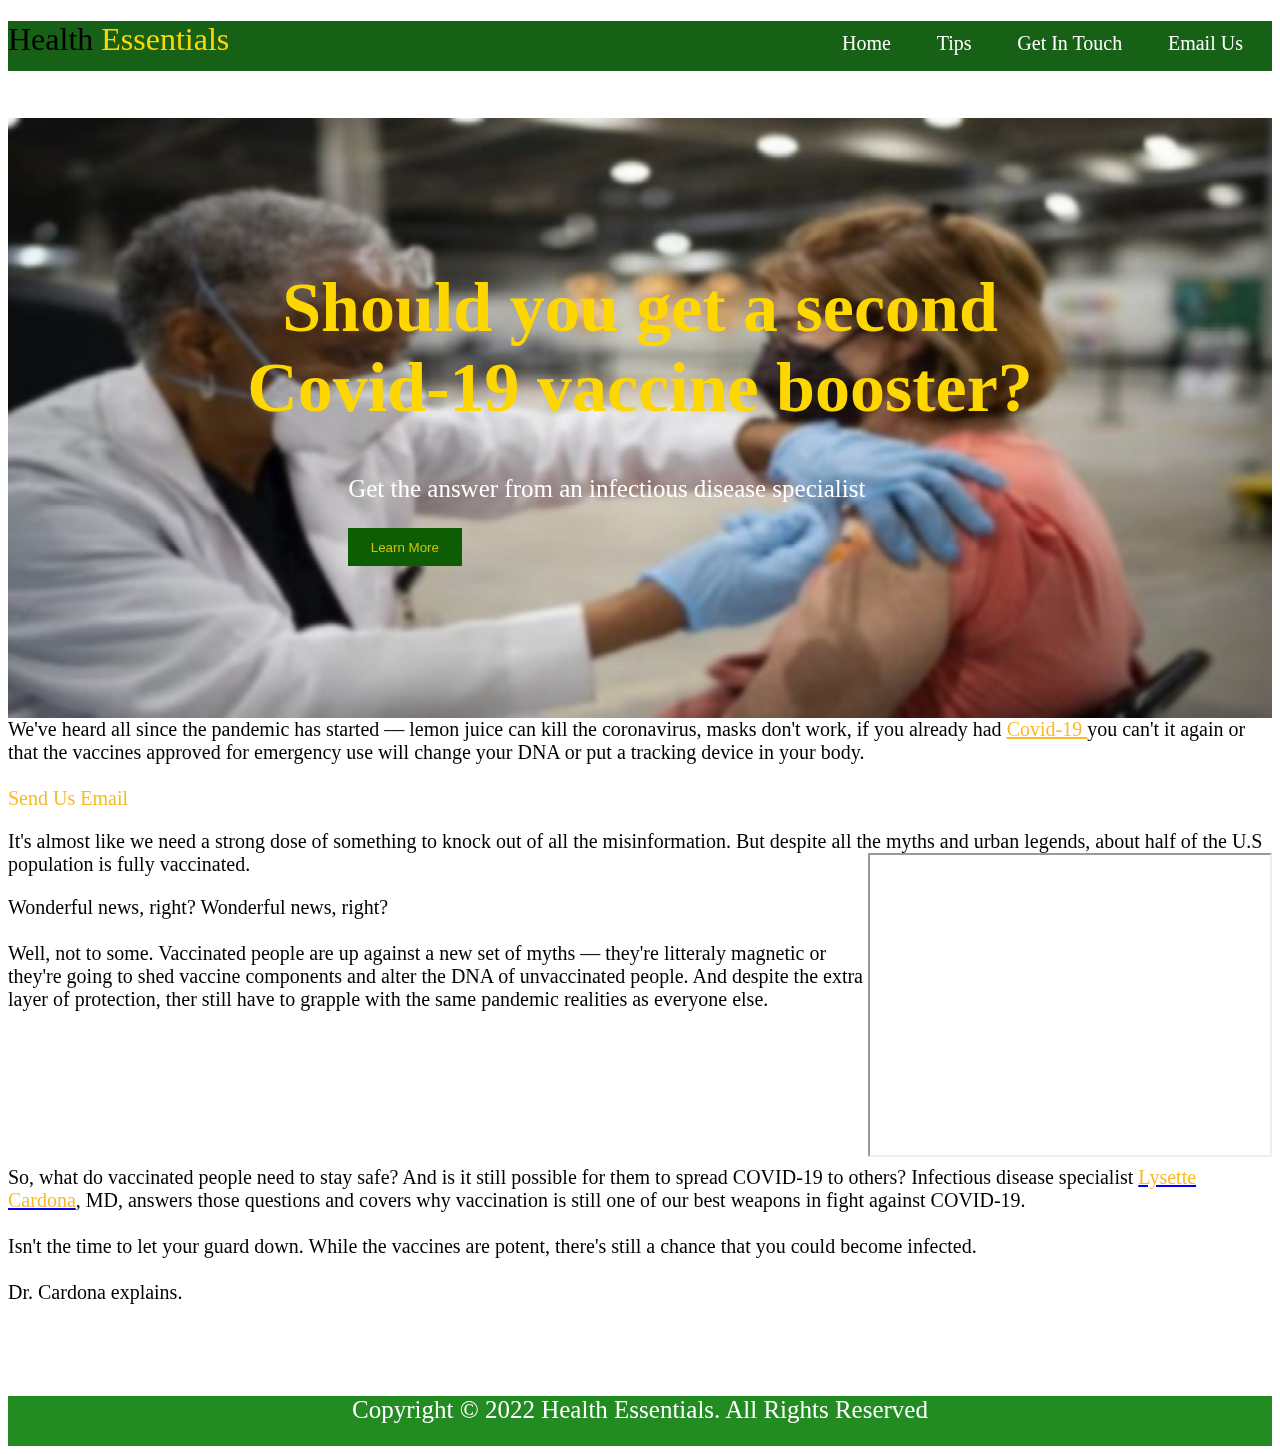
<file: index.html>
<!DOCTYPE html>
<html lang="en">
<head>
    <meta charset="UTF-8">
    <meta http-equiv="X-UA-Compatible" content="IE=edge">
    <meta name="viewport" content="width=device-width, initial-scale=1.0">
    <title>Final Exercice</title>
</head>
<body>
    <div>
    <header style="background-color: rgb(23, 97, 23); width:auto; height:50px; font-family: sans-seri0;">
        <h1 style="font-weight: lighter;">Health <span style="color:gold;">Essentials</span> 
        <a href="index.html" style="margin-left: 16cm; text-decoration: none;   
        font-size: 20px;color: white; ">Home</a>
        <a href="tips.html" style="margin-left:1cm; text-decoration: none;
         font-size: 20px;color: white;">Tips</a>
        <a href="getintouch.html" style="margin: 1cm; text-decoration: none; 
        font-size: 20px;color: white;">Get In Touch</a>
        <a href="mailto:cassellmagdalene150@gmail.com" style=" text-decoration: none;
         font-size: 20px;color: white;">Email Us</a>
        </h1>
    </header>
    </div>
    <div style="background-image:url(vaccine.jpeg); 
     background-repeat:no-repeat;
      align-self: center; background-size: cover; width: 100%; height: 600px;">
        <h1 style="color: gold; font-size: 70px;
        text-align:center; padding-top:150px ;">Should you get a second 
        <br>
        Covid-19 vaccine booster? 
        </h1>
        <p style="font-size:25px; padding-left: 9cm; color: white;">
            Get the answer from an infectious disease specialist
            <br>
        </p>
            <button type="submit" value="Learn More"
            style="color:rgba(255, 217, 0, 0.815); 
            background-color: rgb(14, 93, 4); height: 1cm;
            border: none; width: 3cm;margin-left: 9cm; padding: 0 0; cursor: pointer;">
            Learn More
            </button> 
        
    </div>
    <div style="color: black; font-size: 20px;">
        We've heard all since the pandemic has started &horbar; lemon juice can kill the coronavirus, masks don't work, 
        if you already had 
        <a href="www.google.com/Covid-19vaccine" style="color: rgba(250, 179, 14, 0.916);">
            Covid-19
        </a>
        you can't it again or that the vaccines approved for emergency use will change your DNA or put a tracking device
        in your body.
<br>
<br>
        <a href="mailto: cassellmagdalene150@gmail.com" style="text-decoration: none;
        color: rgba(250, 179, 14, 0.916) ;">Send Us Email
        </a>
        <p>
             It's almost like we need a strong dose of something to knock out of all the misinformation. But despite all the myths
            and urban legends, about half of the U.S population is fully vaccinated.
            <i>
                <iframe width="1138" height="496" src="https://www.youtube.com/embed/WpfOC2oWPAA" title="What To Do If I Have Covid 19? Treatment and Recovery at Home" allow="accelerometer; autoplay; clipboard-write; encrypted-media; gyroscope; picture-in-picture" allowfullscreen style="width: 400px; height:300px; float:right">

                </iframe>
            </i>
        </p>
        <p>
             Wonderful news, right? Wonderful news, right?
        <br>
        <br>
            Well, not to some. Vaccinated people are up against a new set of myths &horbar; they're litteraly magnetic or they're
            going to shed vaccine components and alter the DNA of unvaccinated people. And despite the extra layer of protection,
            ther still have to grapple with the same pandemic realities as everyone else.
        </p>
        <br>
        <br>
        <br>
        <br>
        <br>
        <p>
            So, what do vaccinated people need to stay safe? And is it still possible for them to spread COVID-19 to others?
            Infectious disease specialist 
            <a href="google.com/LysetteCardona"
            style="color:rgba(250, 179, 14, 0.916); text-decoration-color: blue;">Lysette Cardona</a>, MD, answers those questions and covers why vaccination is still one of our best weapons in
            fight against COVID-19.
<br>
<br>
            Isn't the time to let your guard down. While the vaccines are potent, there's still a chance that you could become infected. 
<br>
<br>
            Dr. Cardona explains.
        </p>
</div>
<br>
<br>
<br>
<br>
<div>
    <footer  style="background-color:forestgreen ; color: white; width: 100%; 
    height: 50px;text-align: center; font-size: 25px;"> 
        Copyright &copy; 2022 Health Essentials. All Rights Reserved
    </footer>
</div>
</body>
</html>
</file>
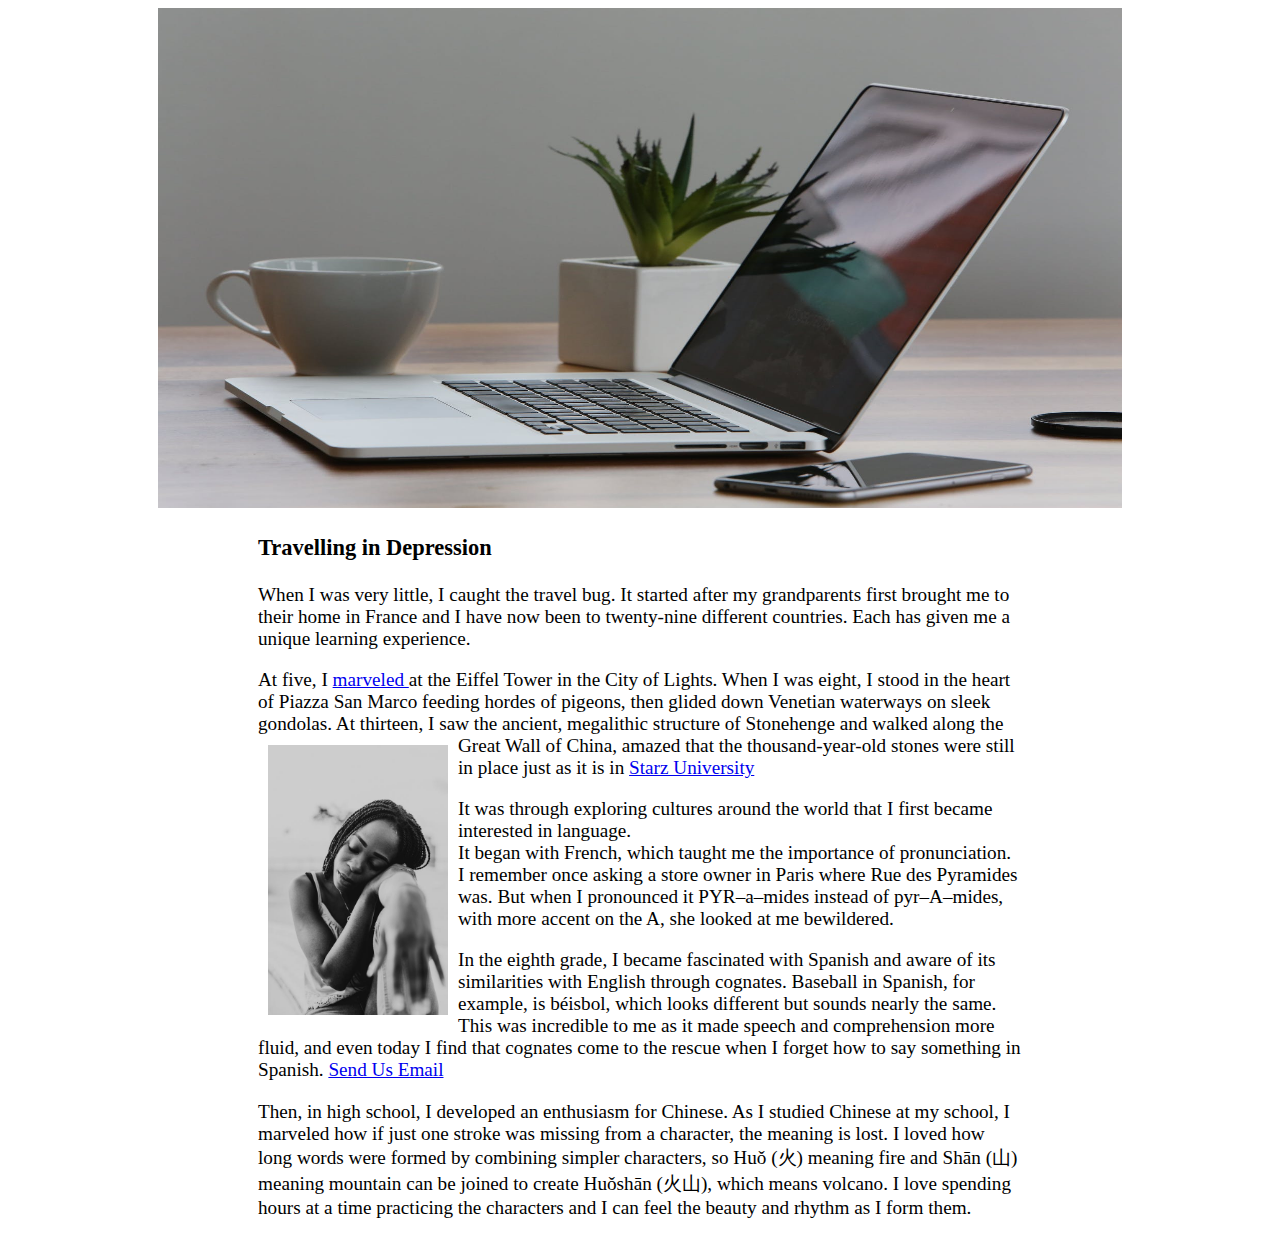
<file: Assignment3.html>
<!DOCTYPE html>
<html lang="en">
<head>
    <meta charset="UTF-8">
    <meta http-equiv="X-UA-Compatible" content="IE=edge">
    <meta name="viewport" content="width=device-width, initial-scale=1.0">
    <title>Assignment3</title>
</head>
<body>
    <div style="padding:0 150px; font-size: larger;">
    <div>
        <img src="map.jpeg" alt="map" 
        width="100%" height="500px">
    </div>
    <div style="padding: 0 100px;">
    <h3>Travelling in Depression</h3>
    <p>When I was very little, I caught the travel bug. It started after my grandparents first brought
        me to their home in France and I have now been to twenty-nine different countries. Each has
        given me a unique learning experience.
    </p>
    <p> At five, I 
        <a href="http://www.google.com/marvel">
            marveled
        </a>
        at the Eiffel Tower in the City of Lights. When I was eight, I stood in the
        heart of Piazza San Marco feeding hordes of pigeons, then glided down Venetian waterways
        on sleek gondolas. At thirteen, I saw the ancient, megalithic structure of Stonehenge and
        <span style="float:left ; margin: 10px;">
            <img src="girl.jpeg" alt="Girl" width="auto" height="270px">
        </span>
        walked along the Great Wall of China, amazed that the
        thousand-year-old stones were still in place just as it is in 
        <a href="starzit.com">Starz University</a>
    </p>
    It was through exploring cultures around the world that I first
    became interested in language.
    <div>
        It began with French, which taught me the importance of
         pronunciation. I remember once asking a store owner in Paris
         where Rue des Pyramides was. But when I pronounced it
        PYR–a–mides instead of pyr–A–mides, with more accent on
        the A, she looked at me bewildered.
    </div>
    <p>
        In the eighth grade, I became fascinated with Spanish and
        aware of its similarities with English through cognates.
        Baseball in Spanish, for example, is béisbol, which looks
        different but sounds nearly the same. This was incredible to
        me as it made speech and comprehension more fluid, and even today I find that cognates
        come to the rescue when I forget how to say something in Spanish.
       <a href="mailto:cassellmagdalene150@gmail.com">Send Us Email</a>
    </p>
    <p>
        Then, in high school, I developed an enthusiasm for Chinese. As I 
        studied Chinese at my school, I marveled how if just one stroke was
         missing from a character, the meaning is lost.
          I loved how long words were formed by combining simpler characters, 
        so Huǒ (火) meaning fire and Shān (山) meaning mountain can be 
        joined to create Huǒshān (火山), which means volcano. I love 
        spending hours at a time practicing the characters and I can feel
         the beauty and rhythm as I form them.  
    </p>
</div>
</div>
</body>
</html>
</file>
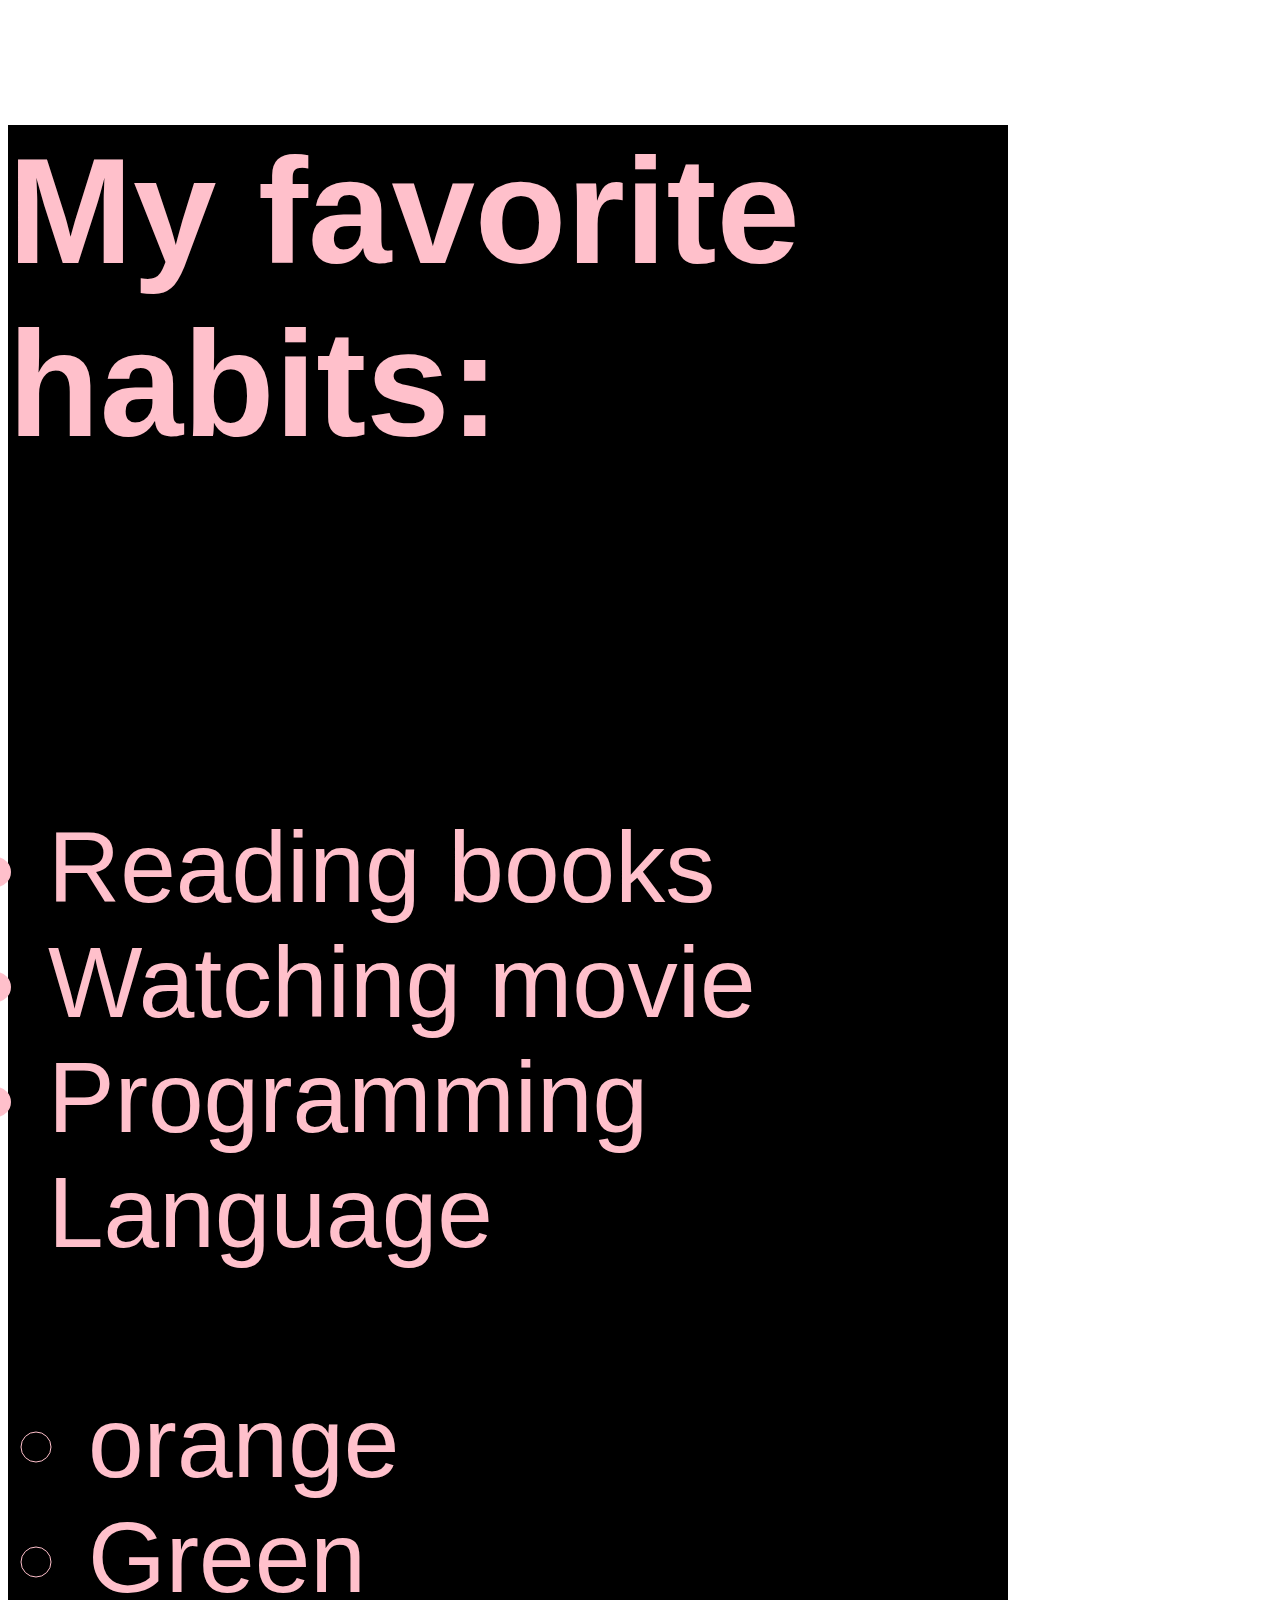
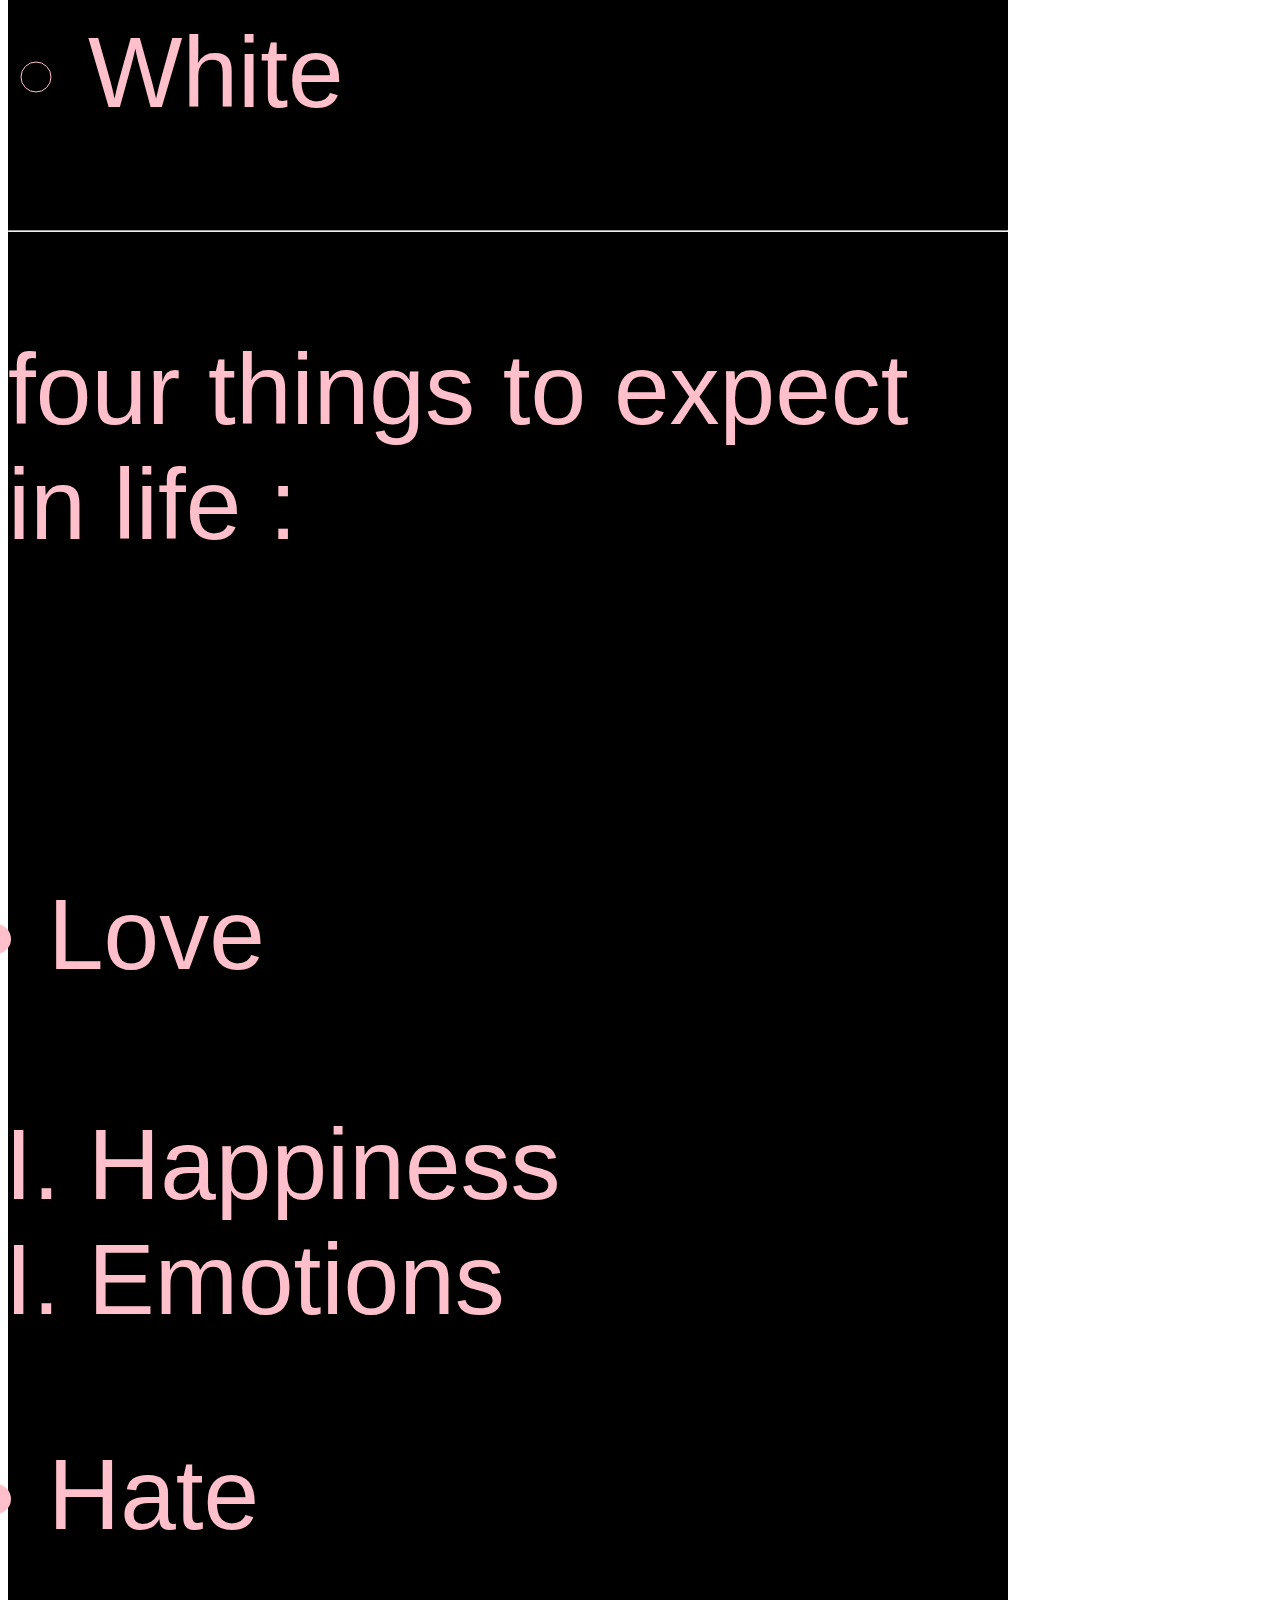
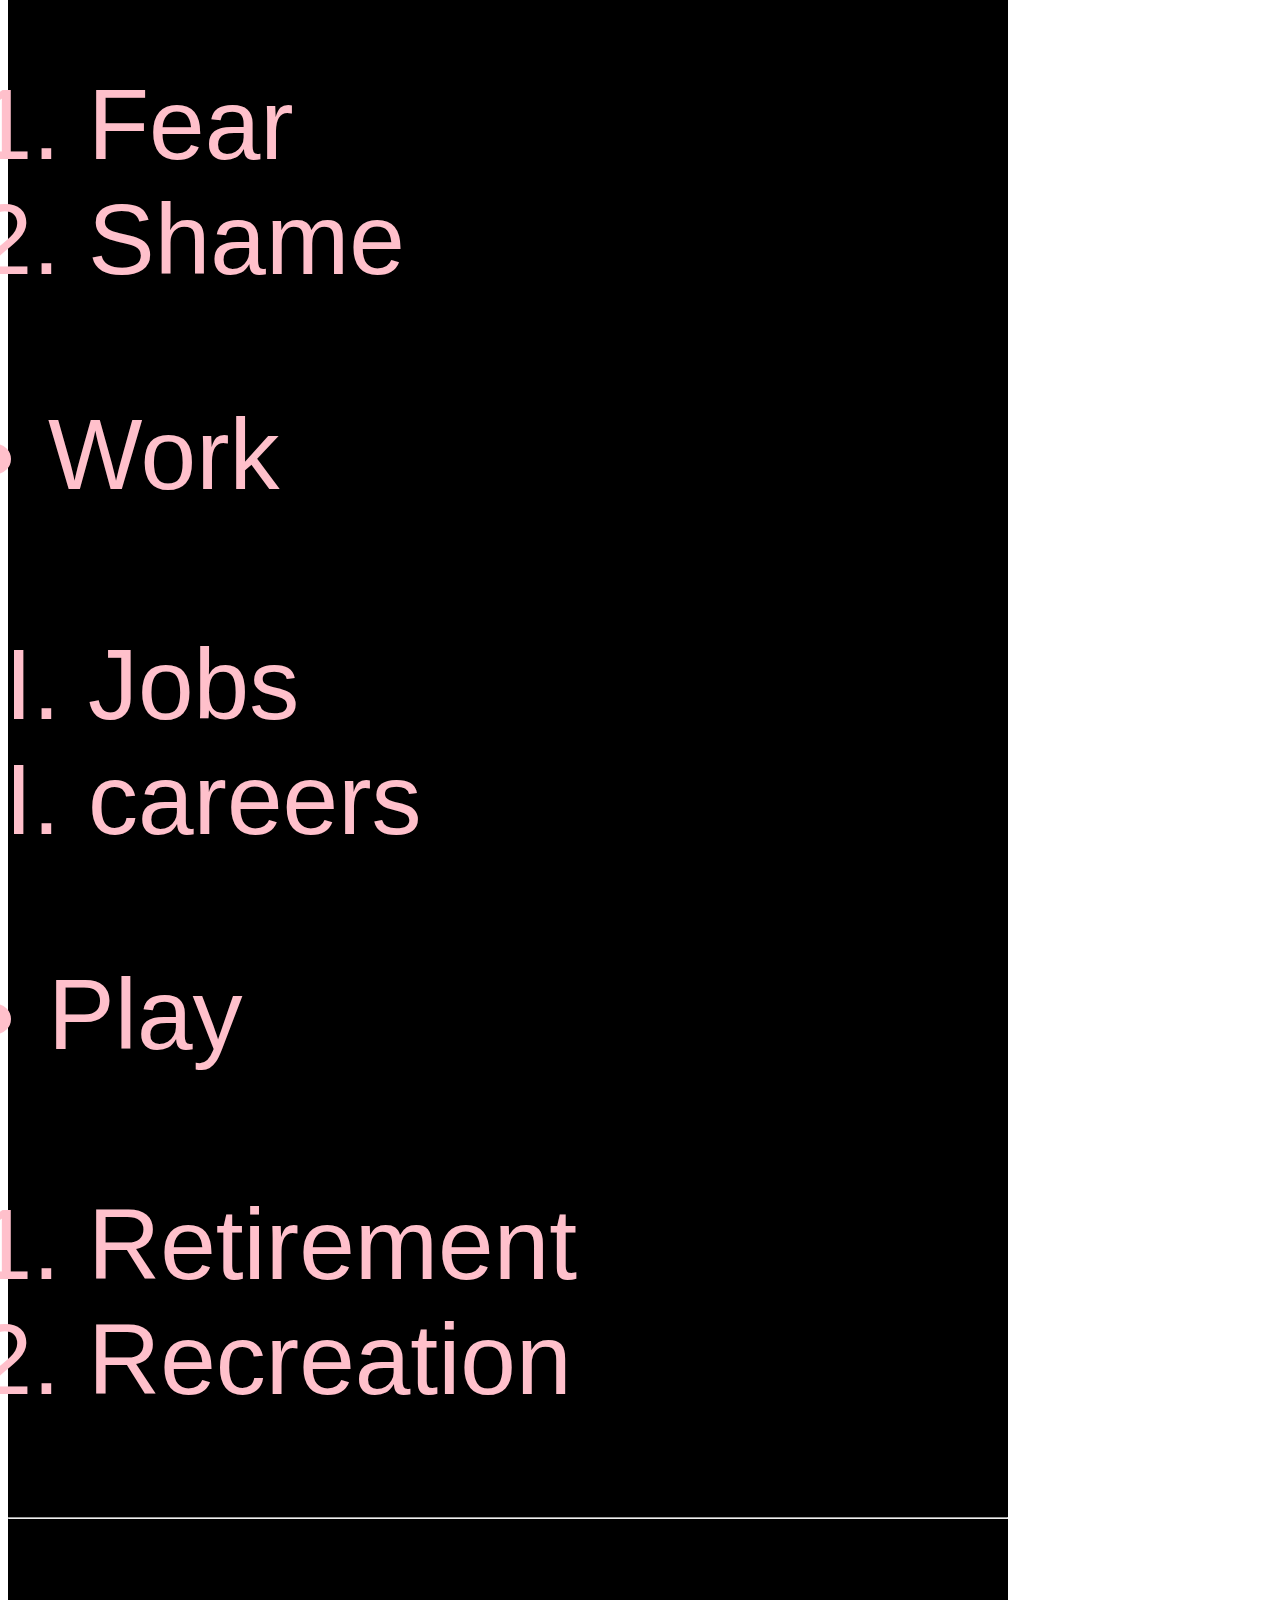
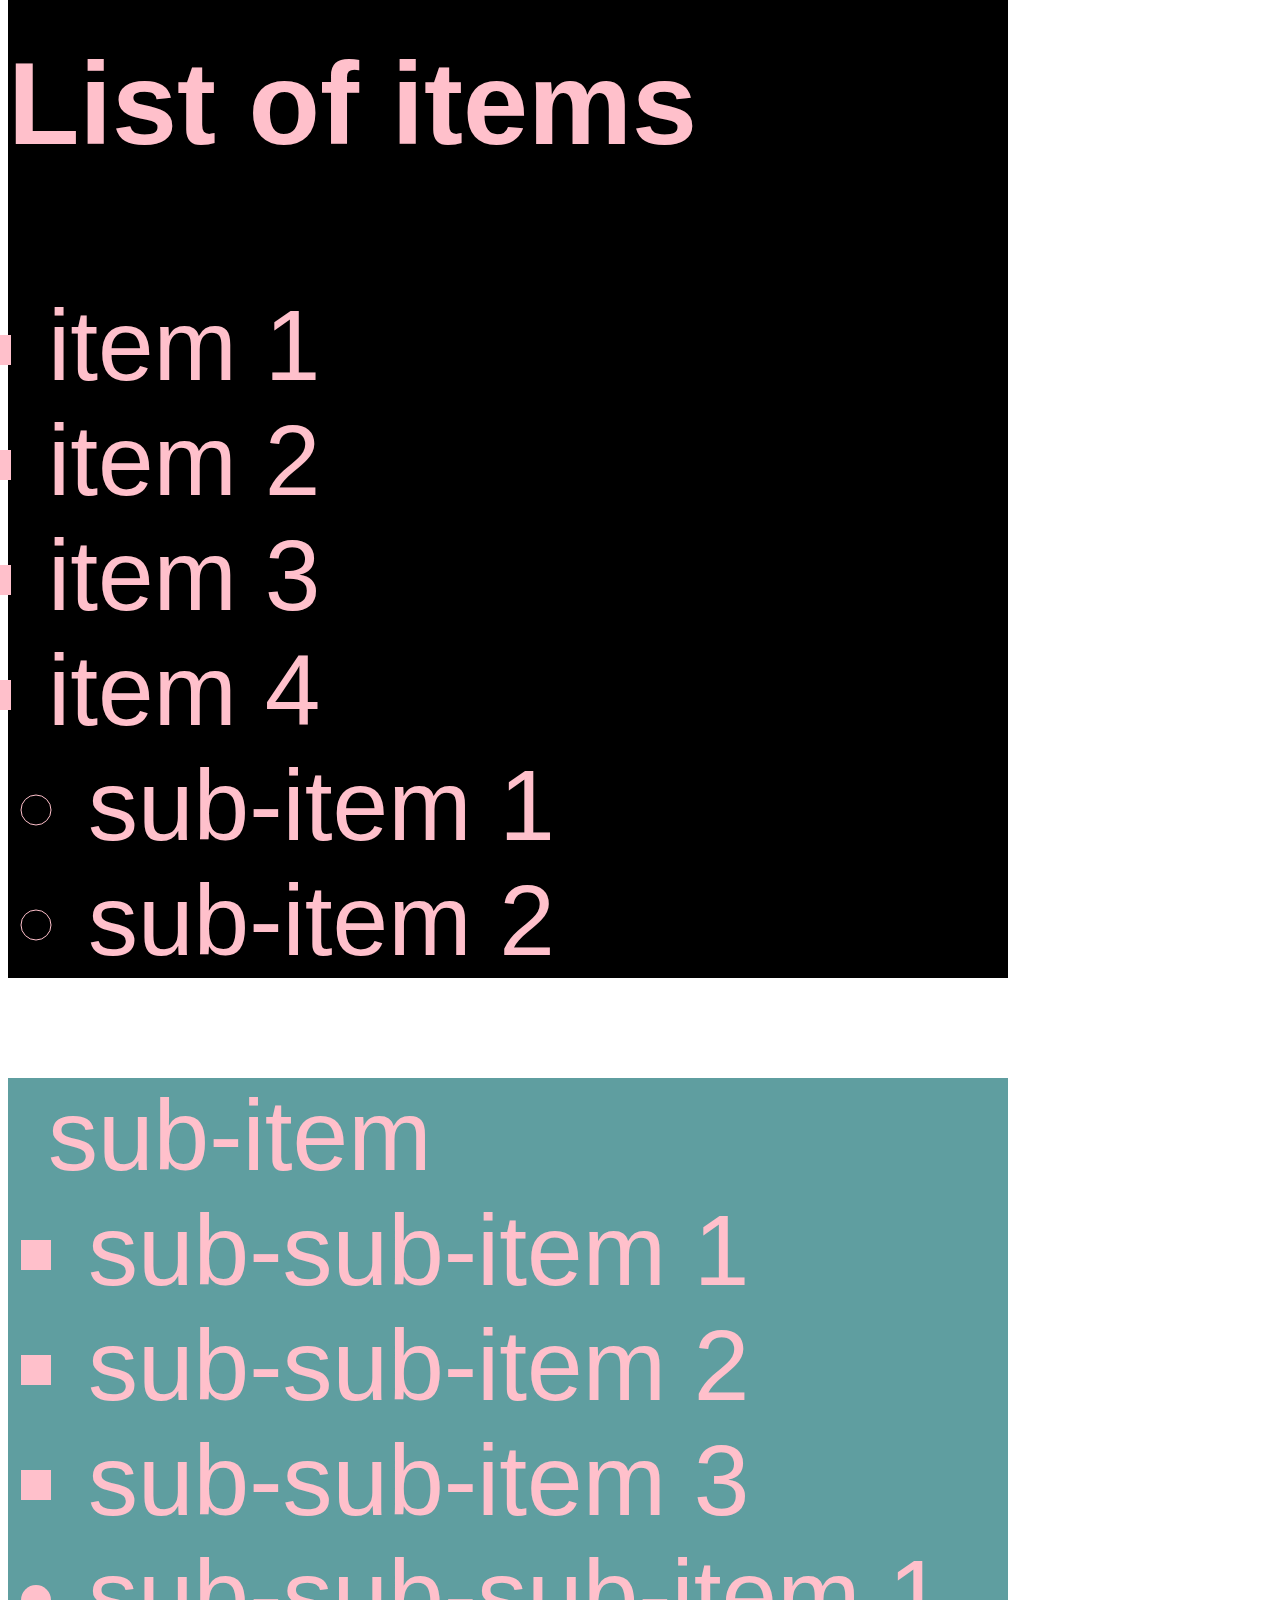
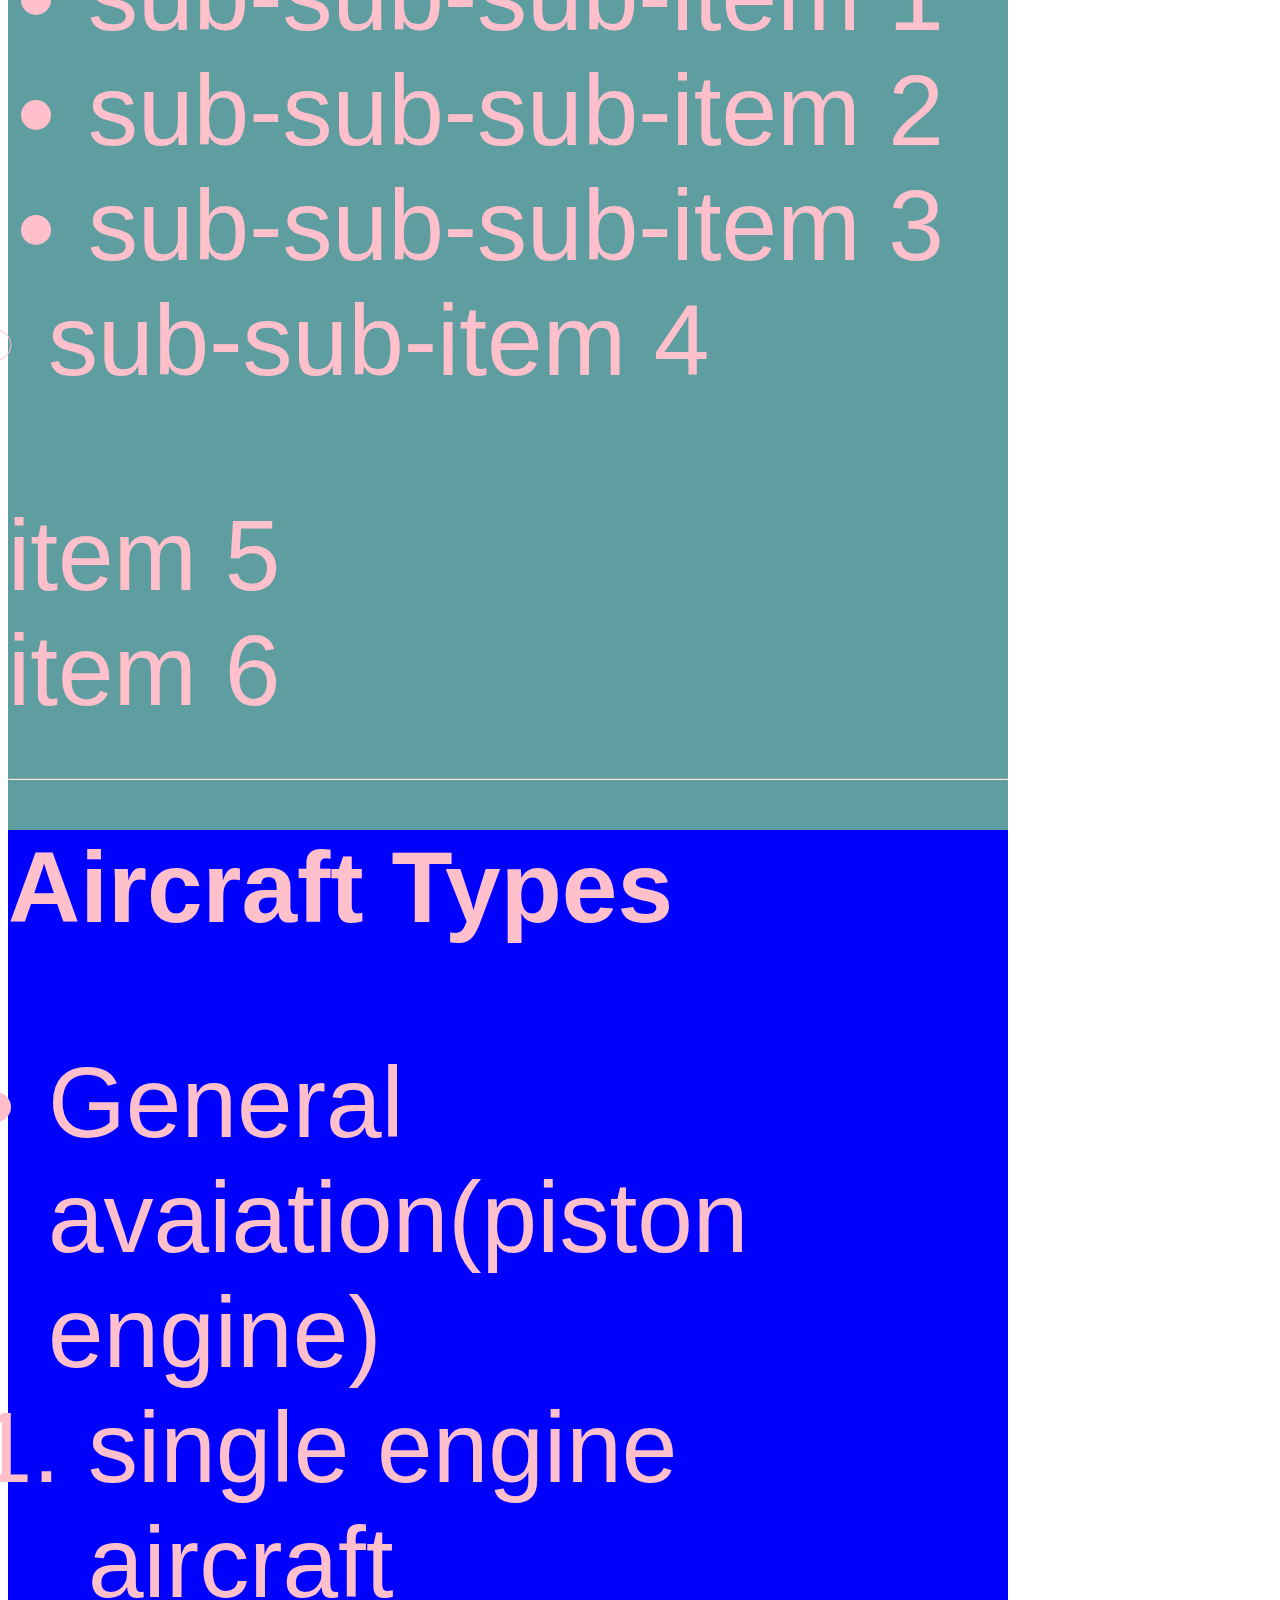
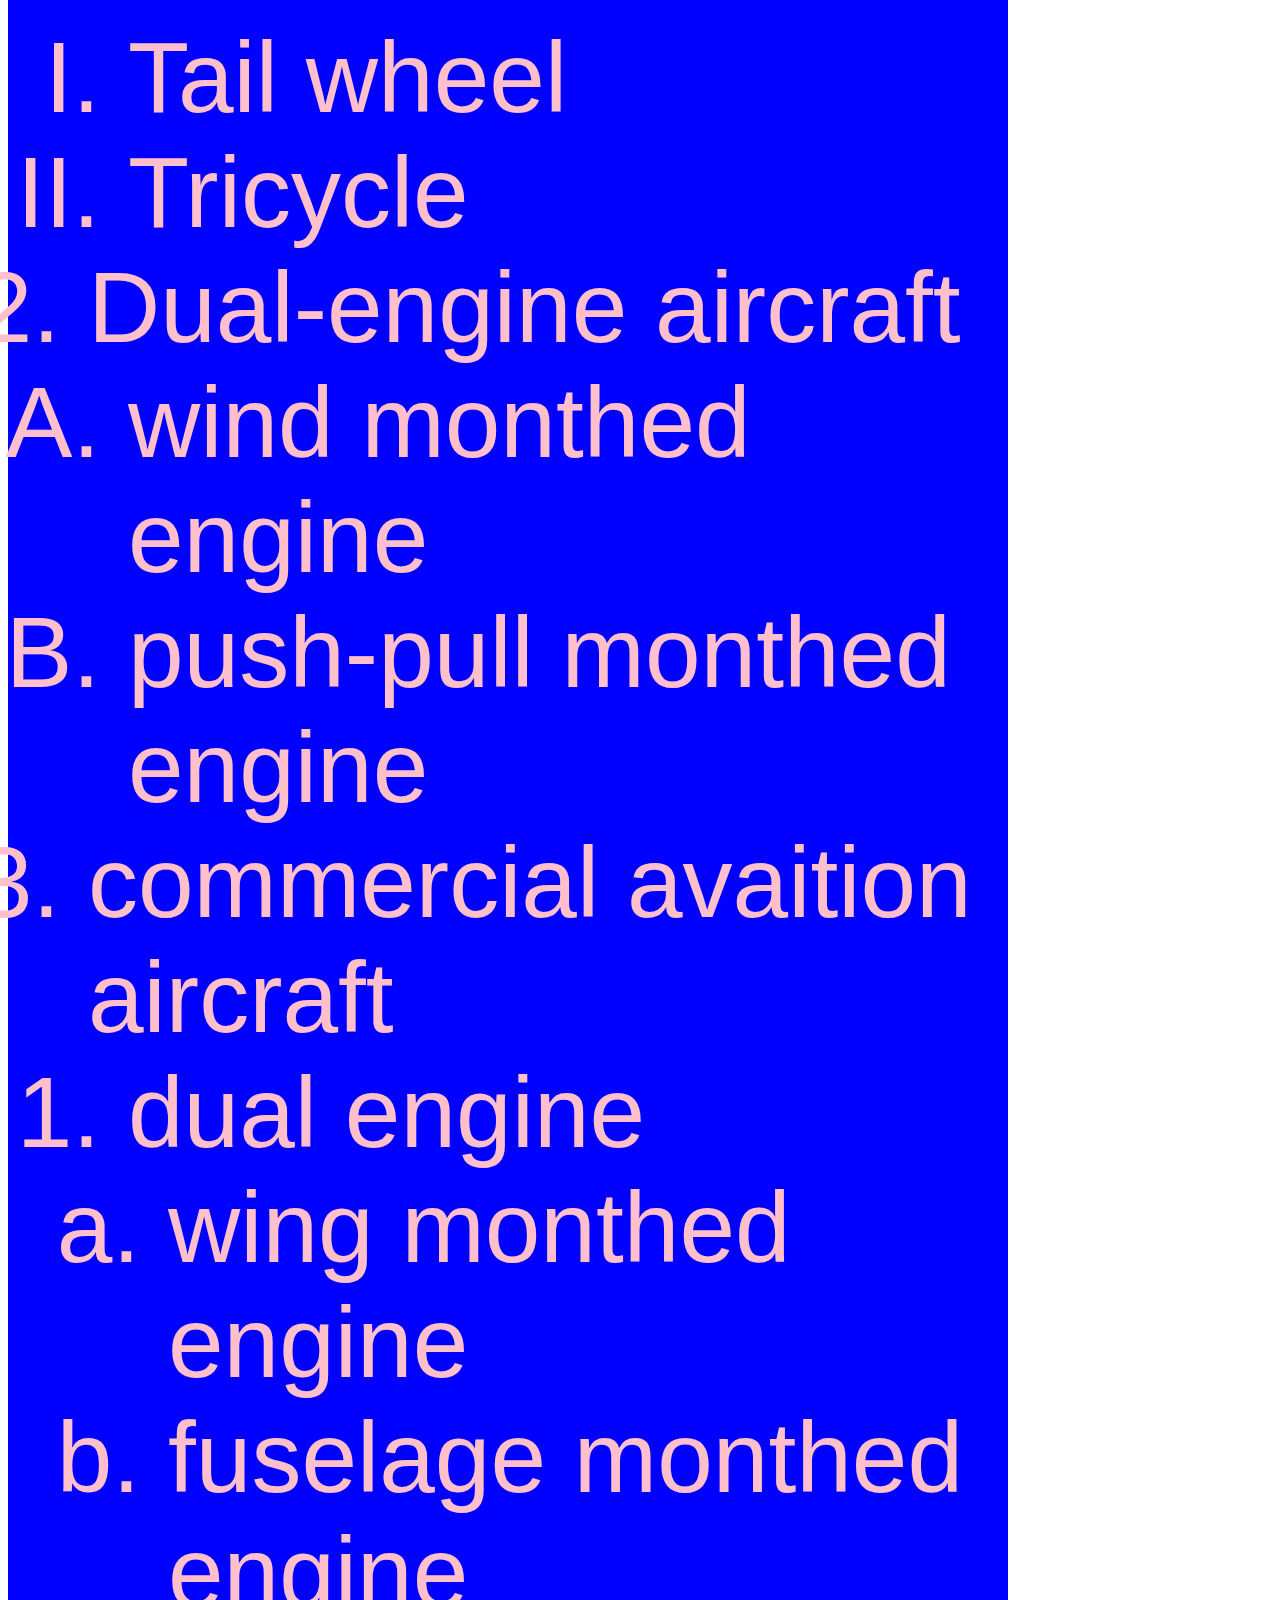
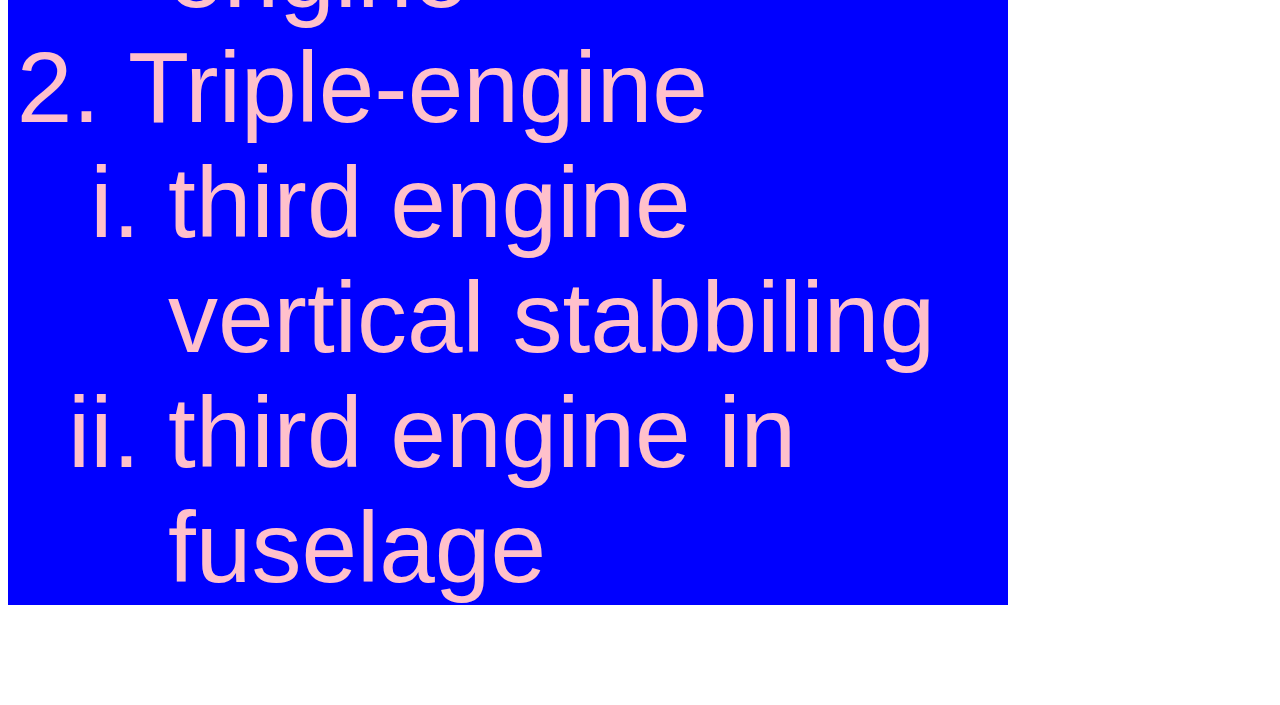
<file: date-1.html>
<!DOCTYPE html>
<html>
<!--this is cool-->
<head>
  <meta charset="UTF-8">
  <meta name="viewport" content="width=device-width, initial-scale=1">
  <meta name="author"content="Magdalene cassell">
  <title>Assignment</title>
</head>
<!--the body begins here-->
<body>
<div style="color:pink; background-color:black;font-size: 100px;font-family: arial; width:1000px;">

    <h2>My favorite habits:</h2><br>

     <ul style="square">
       <li>Reading books</li>
       <li>Watching movie</li>
       <li>Programming Language</li><br>
        
    <ul>
        <li>orange</li>
        <li>Green</li>
        <li>White</li>
      </ul>
      </ul>
    <hr>
    <p>four things to expect in life :</p><br>
    
     <ul type="disc">
      <li>Love</li><br>
        <ol type="I">
        <li>Happiness</li>
        <li>Emotions</li>
        </ul>
       
     <ul type="disc">
      <li>Hate</li><br>
          <ol type"I">
       <li>Fear</li> 
        <li>Shame</li>
       </ul> 

      <ul type="disc">
      <li>Work</li><br>
         <ol type="I">
        <li>Jobs</li>
        <li>careers</li>
      </ul>
      
        <ul type="disc">
        <li>Play</li><br>
           <ol type"I">
        <li>Retirement</li>
        <li>Recreation</li>
       </ul>

<hr>

   <h3>List of items</h3>
   <ul type="square">
     <li>item 1</li>
     <li>item 2</li>
     <li>item 3</li>
     <li>item 4</li>

      <ul type="circle">
       <li>sub-item 1</li>
       <li>sub-item 2</li>
       </ul>
    </div>
      <div style="color:pink;background-color:cadetblue;font-family:arial;font-size:100px;width:1000px;">
      <ul type="circle"
     <li>sub-item
          <ul type="square">
         <li>sub-sub-item 1</li>
         <li>sub-sub-item 2</li>
         <li>sub-sub-item 3</li>
</ul>
     <ul type="disc">
            <li>sub-sub-sub-item 1</li>
            <li>sub-sub-sub-item 2</li>
            <li>sub-sub-sub-item 3</li>
       </ul>
      
       <li>sub-sub-item 4</li>
       </ul>
     
     <li>item 5</li>
     <li>item 6</li>
     </ul>
     <hr>
<div style="color:pink; background:blue;font-size:100px;font-family:Arial;"
    <p><b>Aircraft Types</b></p>
    <ul type="disc">
      <li>General avaiation(piston engine)
      <ol type="1">
        <li>single engine aircraft</li>
        <ol type="I">
          <li>Tail wheel</li>
          <li>Tricycle</li>
        </ol>
    <li>Dual-engine aircraft
        <ol type="A">
          <li>wind monthed engine</li>
          <li>push-pull monthed engine</li>
          </ol>
   <li>commercial avaition aircraft
   <ol type="1">
          <li>dual engine</li>
          <ol type="a">
              <li>wing monthed engine</li>
              <li>fuselage monthed engine</li>
          </ol>
    <li>Triple-engine</li>
          <ol type="i">
              <li>third engine vertical stabbiling</li>
              <li>third engine in fuselage</li>
          </ol>
 
         </ul>
      
   
      </div>
</body>

</html>
</file>
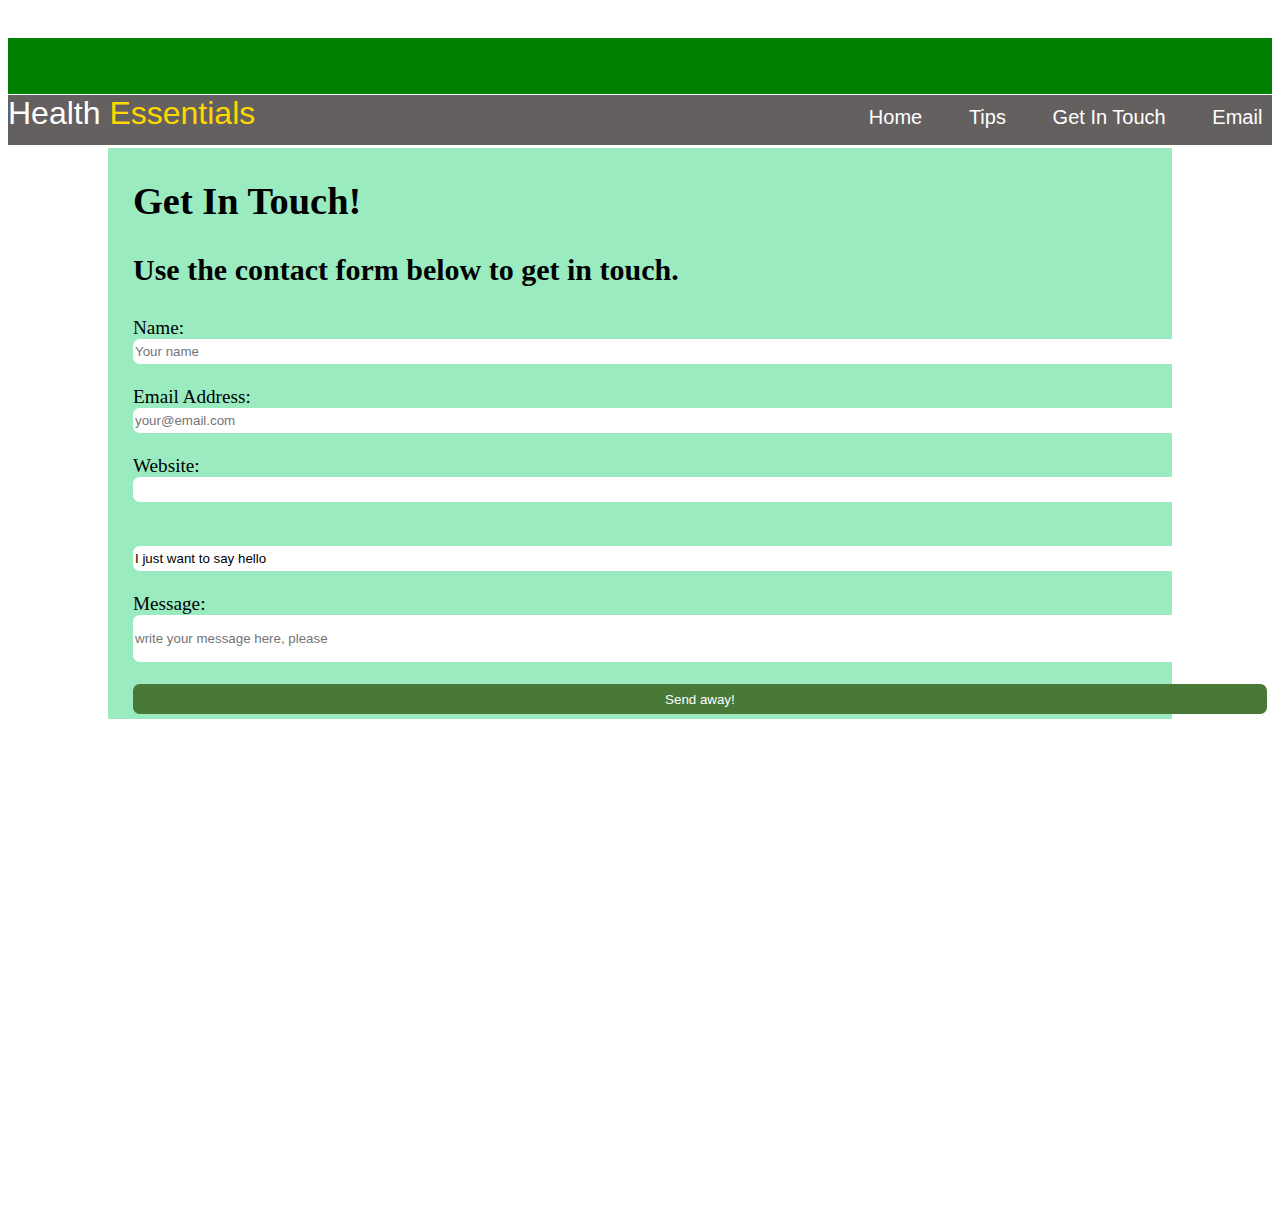
<file: getintouch.html>
<!DOCTYPE html>
<!--declearation above-->
<html lang="en">
<head>
    <meta charset="UTF-8">
    <meta http-equiv="X-UA-Compatible" content="IE=edge">
    <meta name="viewport" content="width=device-width, initial-scale=1.0">
    <title>Get in Touch</title>
</head>
<body>
    <div style="background-color: green; width:auto; height:1.5cm; margin-top: 1cm;">
        <br>
     <!--header-->
        <br>
        <header style="background-color: rgb(101, 96, 96); width:auto; height:50px; 
        color: white; font-family: sans-serif;">
            <h1 style="font-weight: lighter;">Health <span style="color:gold;">Essentials</span>  
            <a href="index.html" style="margin-left: 16cm; text-decoration: none;
             font-size: 20px; color: white;">Home</a>
            <a href="tips.html" style="margin-left:1cm; text-decoration: none;
             font-size: 20px; color: white;">Tips</a>
            <a href="getintouch.html" style="margin: 1cm; text-decoration: none;
             font-size: 20px; color: white;">Get In Touch</a>
            <a href="mailto:cassellmagdalene150@gmail.com" style=" text-decoration: none;
             font-size: 20px; color: white;">Email Us</a>
            </h1>
        </header>
    </div>
    <div style="padding:0 100px ;">
        <br>
        <br>
        <br>
    <div style="background-color:rgb(155, 235, 193);font-size: larger; padding: 5px 25px;">
        <form>
        <!--getintouch-->
            <h1>
                Get In Touch!
            </h1>
            <p style="font-size: 30px;"><strong>
                Use the contact form below to get in touch.
            </strong>
            </p>
            <label> Name:</label>
            <br>
            <input type="text" name="Name"  style="width:30cm; height: 0.6cm; border-radius: 0.5em;
            border-width: 0;" placeholder="Your name">
            <br>
            <br>
            <label> Email Address:</label>
            <br>    
            <input type="email" style="width:30cm; height: 0.6cm;border-radius: 0.5em;
            border-width: 0;" placeholder="your@email.com">
            <br>
            <br>
            <label> Website:</label>
            <br>
            <input type="url"   style="width:30cm; height: 0.6cm; border-radius: 0.5em;
            border-width: 0;" >
            <br>
            <br>
            <br>
            <input type="text" name="Subject"  style="width:30cm ; height: 0.6cm; border-radius: 0.5em;
            border-width: 0;" value="I just want to say hello">
            <br>
            <br>
            <label> Message:</label>
            <input type="text" name="message"  style="width:30cm; 
            height: 1.2cm;border-radius: 0.5em;
            border-width: 0;"
            placeholder="write your message here, please" >
            <br>
            <br>
            <input type="submit" value="Send away!" style="background-color: rgb(73, 121, 54); 
            width: 30cm; height: 0.8cm; color: white; border: 0ch;border-radius: 0.5em;
            border-width: 0;">
        </form>
    </div>
    <!--I love coding-->
    </div>
    <iframe src="https://www.google.com/maps/embed?pb=!1m14!1m12!1m3!1d126882.67631527116!2d-10.708582400000004!3d6.383206400000007!2m3!1f0!2f0!3f0!3m2!1i1024!2i768!4f13.1!5e0!3m2!1sen!2s!4v1669846446835!5m2!1sen!2s" 
    width="100" height="500" style="border:0;" allowfullscreen="" loading="lazy" referrerpolicy="no-referrer-when-downgrade"></iframe>
</body>
</html>
</file>
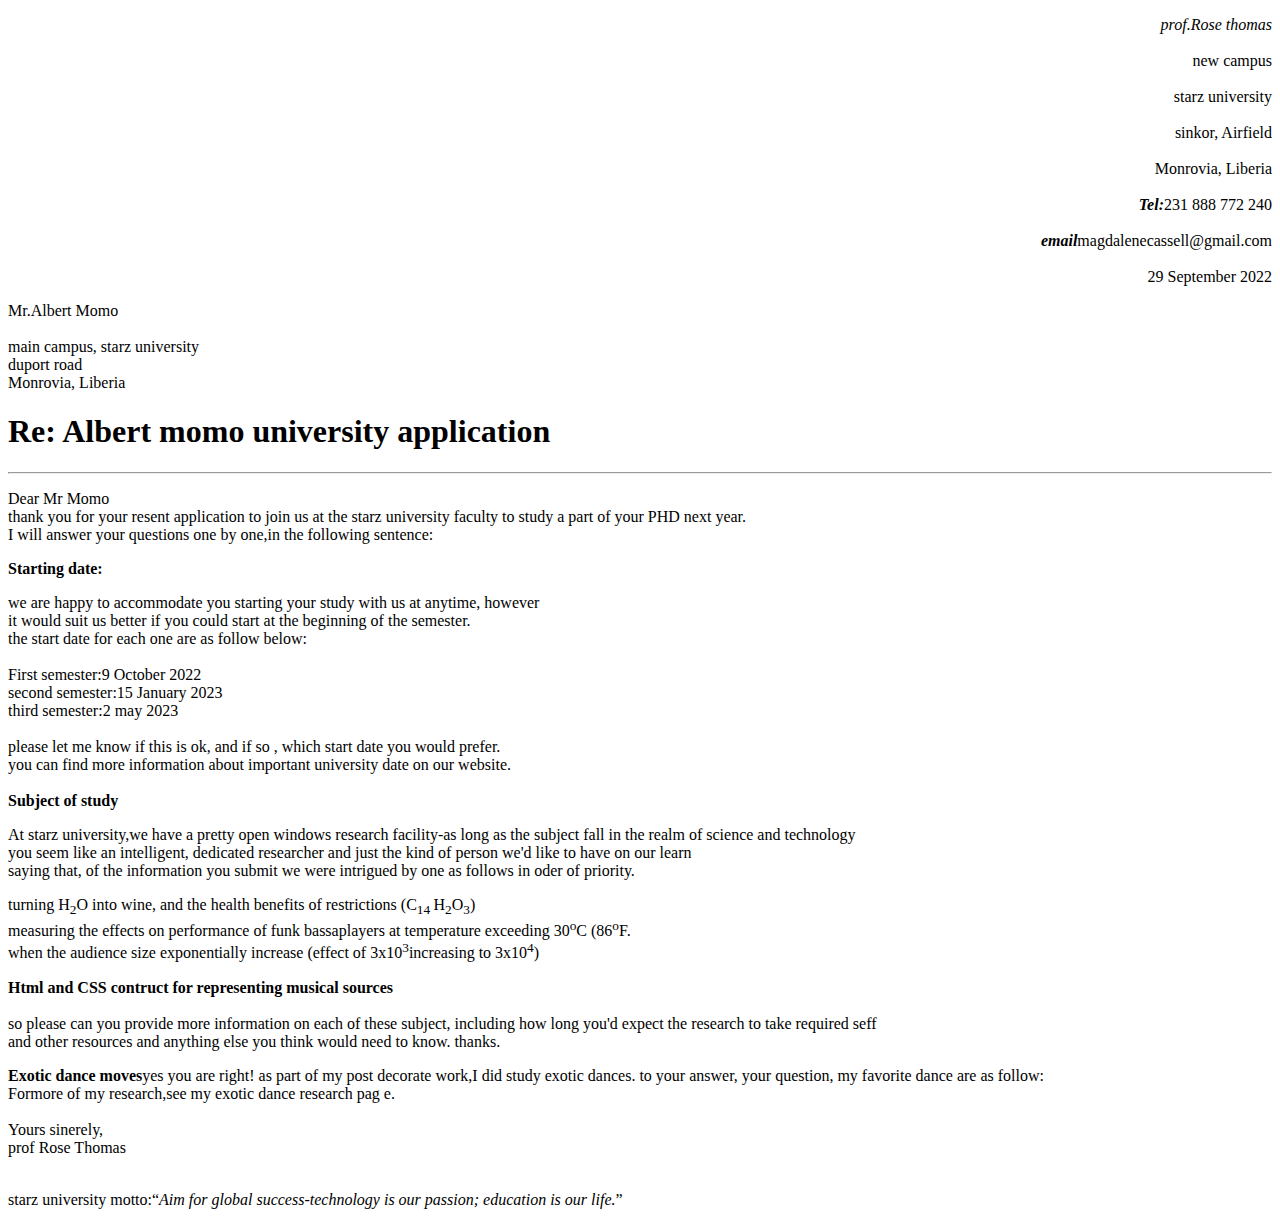
<file: mag.html>
<!DOCTYPE html>
<html>

<head>
   <title>My assignment</title>
   <p style="text-align: right"<b><i>prof.Rose thomas</i></b><br><br>new campus<br><br>starz university<br><br>sinkor, Airfield<br><br>Monrovia, Liberia<br><br><b><i>Tel:</i></b>231 888 772 240<br><br><b><i>email</i></b>magdalenecassell@gmail.com<br><br>29 September 2022</p>
   <p style="text-align: left"> Mr.Albert Momo<br><br>main campus, starz university<br>duport road<br>Monrovia, Liberia</p>
   <p><h1>Re: Albert momo university application</h1></p>
   <hr>
  
</head>


<body>
  <p>Dear Mr Momo<br>thank you for your resent application to join us at the starz university faculty to study a part of your PHD next year.<br>I will answer your questions one by one,in the following sentence:</p>
  <p><b>Starting date:</b></p>
  <p>we are happy to accommodate you starting your study with us at anytime, however<br>it would suit us better if you could start at the beginning of the semester.<br>the start date for each one are as follow below:<br><br>First semester:9 October 2022<br>second semester:15 January 2023<br>third semester:2 may 2023<br><br>please let me know if this is ok, and if so , which start date you would prefer.<br>you can find more information about important university date on our website.<br><br><strong>Subject of study</strong><br></p>
  <p>At starz university,we have a pretty open windows research facility-as long as the subject fall in the realm of science and technology<br>you seem like an intelligent, dedicated researcher and just the kind of person we'd like to have on our learn<br>saying that, of the information you submit we were intrigued by one as follows in oder of priority.</p>
  <p>turning H<sub>2</sub>O into wine, and the health benefits of restrictions (C<sub>14 </sub>H<sub>2</sub>O<sub>3</sub>)<br>measuring the effects on performance of funk bassaplayers at temperature exceeding 30<sup>o</sup>C (86<sup>o</sup>F.<br>when the audience size exponentially increase (effect of 3x10<sup>3</sup>increasing to 3x10<sup>4</sup>)</p>
  <p><b>Html and CSS contruct for representing musical sources</b><br><br>so please can you provide more information on each of these subject, including how long you'd expect the research to take required seff<br>and other resources and anything else you think would need to know. thanks.</p><p><b>Exotic dance moves</b>yes you are right! as part of my post decorate work,I did study exotic dances. to your answer, your question, my favorite dance are as follow:<br>Formore of my research,see my exotic dance research pag
 e.<br><br>Yours sinerely,<br>prof Rose Thomas<br><br>
<p>starz university motto:<q><i>Aim for global success-technology is our passion; education is our life.</i></q></p>
<!--the assignment was really cool and I enjoy it-->
<!--i used headings and paragraph -->
</body>

</html>
</file>
